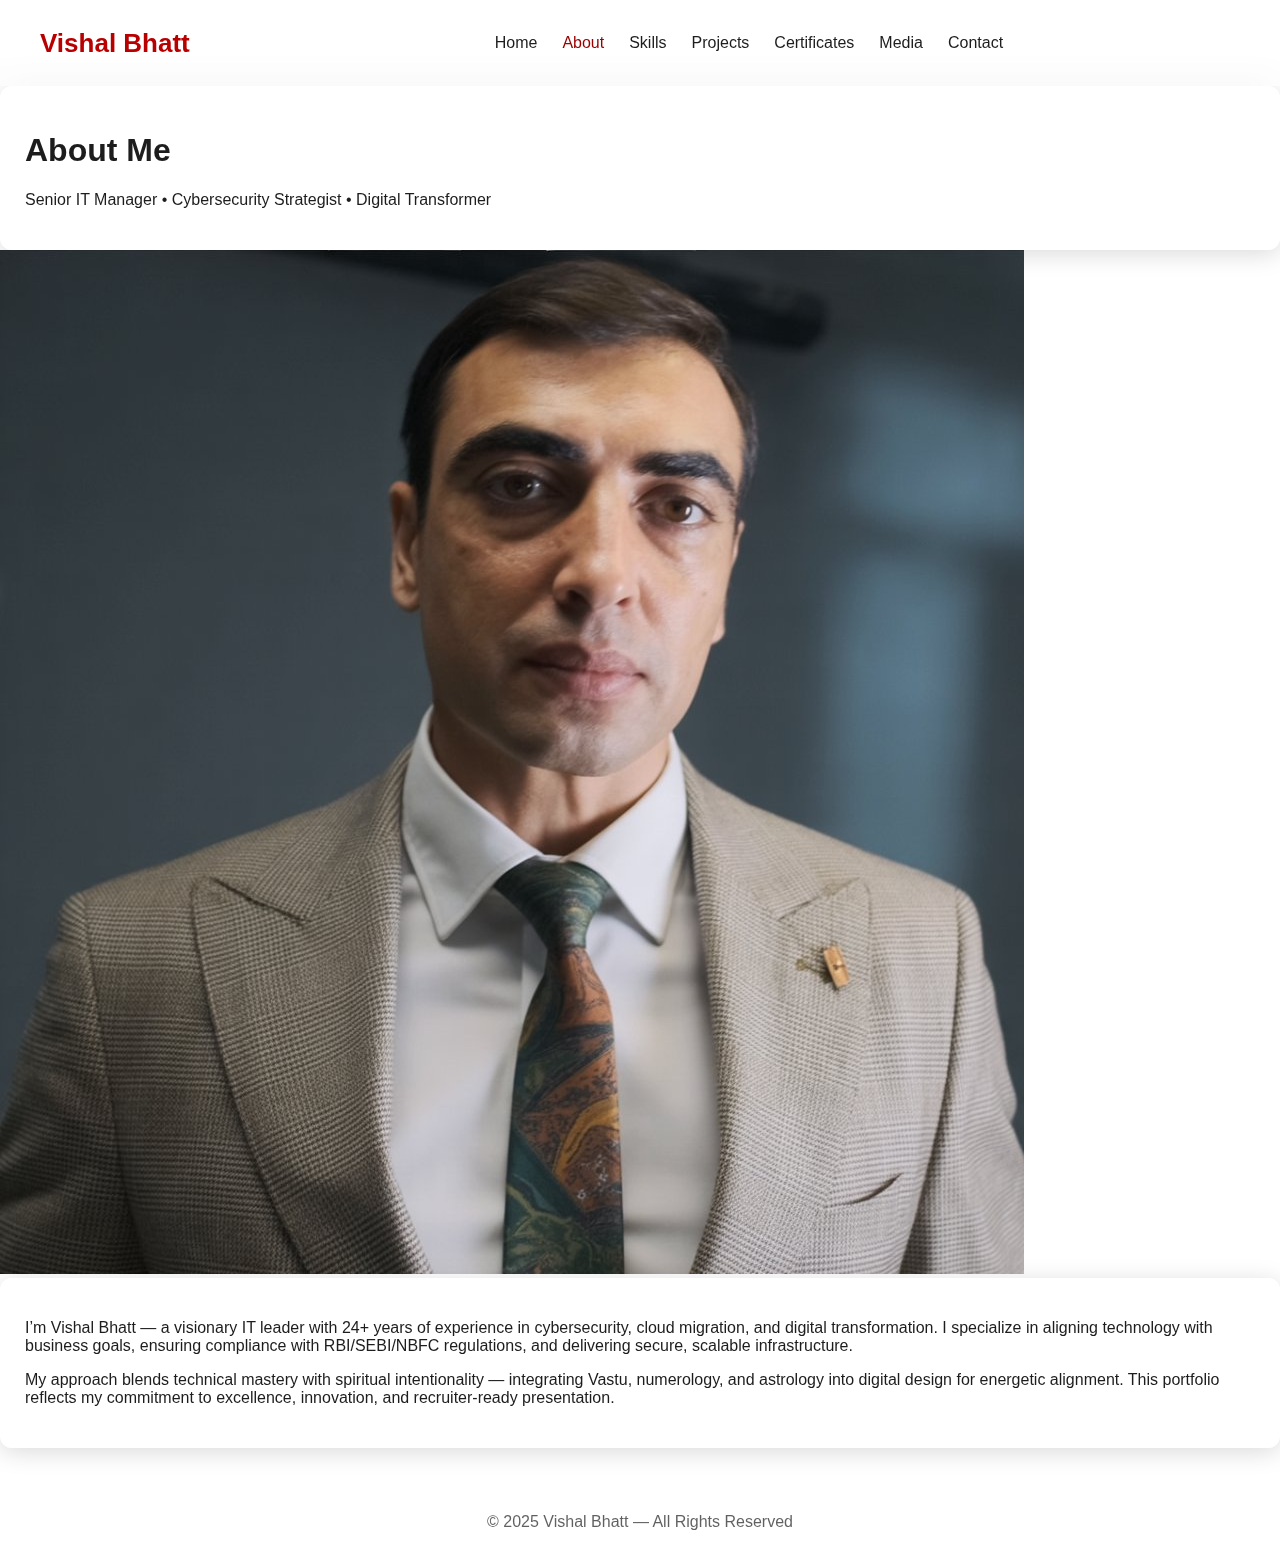
<file: about.html>
<!DOCTYPE html>
<html lang="en">
<head>
  <meta charset="UTF-8" />
  <meta name="viewport" content="width=device-width, initial-scale=1.0" />
  <title>About | Vishal Bhatt</title>
  <link rel="stylesheet" href="assets/css/style.css" />
</head>
<body class="light">
  <nav class="navbar">
    <div class="logo">Vishal Bhatt</div>
    <ul class="nav-links">
      <li><a href="index.html">Home</a></li>
      <li><a href="about.html" class="active">About</a></li>
      <li><a href="skills.html">Skills</a></li>
      <li><a href="projects.html">Projects</a></li>
      <li><a href="certificates.html">Certificates</a></li>
      <li><a href="media.html">Media</a></li>
      <li><a href="contact.html">Contact</a></li>
    </ul>
    <button id="themeToggle" class="theme-toggle">🌙</button>
  </nav>

  <section class="glass-card fade-in">
    <h1 class="big-title">About Me</h1>
    <p class="tagline">Senior IT Manager • Cybersecurity Strategist • Digital Transformer</p>
  </section>

  <section class="about-section fade-in">
    <div class="about-image">
      <img src="assets/img/photos/portrait.jpg" alt="Vishal Bhatt Portrait" />
    </div>
    <div class="about-text glass-card">
      <p>
        I’m Vishal Bhatt — a visionary IT leader with 24+ years of experience in cybersecurity, cloud migration, and digital transformation. I specialize in aligning technology with business goals, ensuring compliance with RBI/SEBI/NBFC regulations, and delivering secure, scalable infrastructure.
      </p>
      <p>
        My approach blends technical mastery with spiritual intentionality — integrating Vastu, numerology, and astrology into digital design for energetic alignment. This portfolio reflects my commitment to excellence, innovation, and recruiter-ready presentation.
      </p>
    </div>
  </section>

  <footer class="footer">
    © 2025 Vishal Bhatt — All Rights Reserved
  </footer>

  <script src="assets/js/main.js"></script>
</body>
</html>
</file>
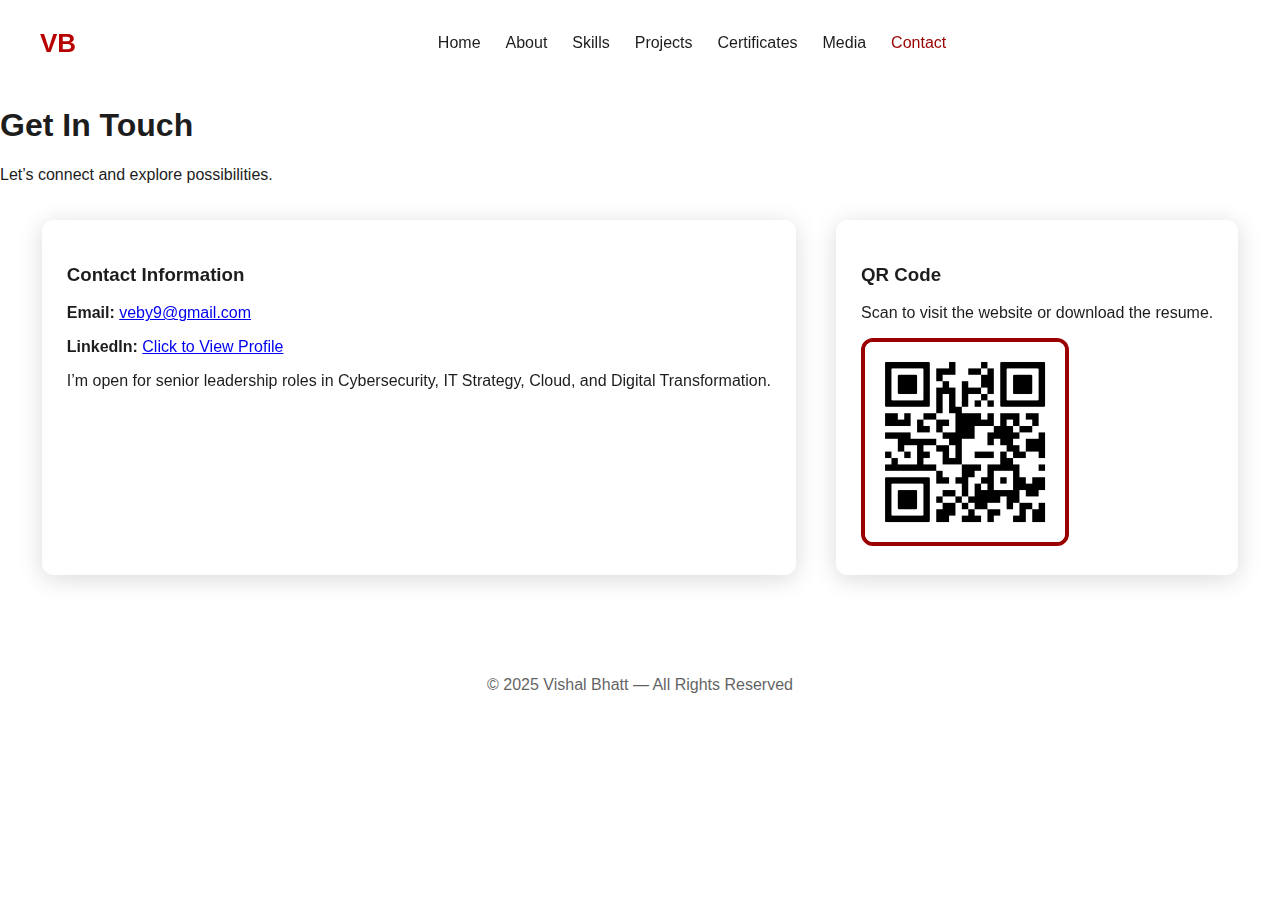
<file: contact.html>
<!DOCTYPE html>
<html lang="en">
<head>
  <meta charset="UTF-8" />
  <meta name="viewport" content="width=device-width, initial-scale=1.0" />
  <title>Contact | Vishal Bhatt</title>

  <!-- SEO -->
  <meta name="description" content="Contact Vishal Bhatt — Senior IT Manager with expertise in cybersecurity, cloud, compliance, and digital transformation. Open to senior leadership roles.">

  <!-- OpenGraph -->
  <meta property="og:title" content="Contact | Vishal Bhatt" />
  <meta property="og:description" content="Get in touch with Vishal Bhatt for senior leadership roles in cybersecurity, IT strategy, cloud, and digital transformation." />
  <meta property="og:image" content="assets/img/portrait.jpg" />
  <meta property="og:type" content="website" />

  <!-- Favicon -->
  <link rel="icon" type="image/jpg" href="assets/img/portrait.jpg" />

  <!-- CSS -->
  <link rel="stylesheet" href="assets/css/style.css" />
</head>
<body>

<header>
  <nav class="navbar glass-nav">
    <div class="logo">VB</div>
    <ul class="nav-links">
      <li><a href="index.html">Home</a></li>
      <li><a href="about.html">About</a></li>
      <li><a href="skills.html">Skills</a></li>
      <li><a href="projects.html">Projects</a></li>
      <li><a href="certificates.html">Certificates</a></li>
      <li><a href="media.html">Media</a></li>
      <li><a class="active" href="contact.html">Contact</a></li>
    </ul>
    <button id="themeToggle" class="theme-toggle">🌙</button>
  </nav>
</header>

<section class="page-header fade-in">
  <h1 class="page-title">Get In Touch</h1>
  <p class="subtitle">Let’s connect and explore possibilities.</p>
</section>

<section class="contact-section fade-in">
  <div class="contact-grid">

    <!-- Contact Card -->
    <div class="contact-card glass-card">
      <h3 class="highlight">Contact Information</h3>
      <p><strong>Email:</strong> <a href="mailto:veby9@gmail.com">veby9@gmail.com</a></p>
      <p><strong>LinkedIn:</strong>
        <a href="https://www.linkedin.com/in/vishal-bhatt-b0306718/" target="_blank" rel="noopener noreferrer">
          Click to View Profile
        </a>
      </p>
      <p class="note">
        I’m open for senior leadership roles in Cybersecurity, IT Strategy, Cloud,
        and Digital Transformation.
      </p>
    </div>

    <!-- QR Code Block -->
    <div class="qr-card glass-card">
      <h3>QR Code</h3>
      <p>Scan to visit the website or download the resume.</p>
      <img src="assets/img/qr.png" class="qr-img" alt="QR Code linking to Vishal Bhatt’s portfolio" loading="lazy">
    </div>

  </div>
</section>

<footer class="footer">
  <p>© 2025 Vishal Bhatt — All Rights Reserved</p>
</footer>

<script src="assets/js/main.js"></script>
</body>
</html>
</file>
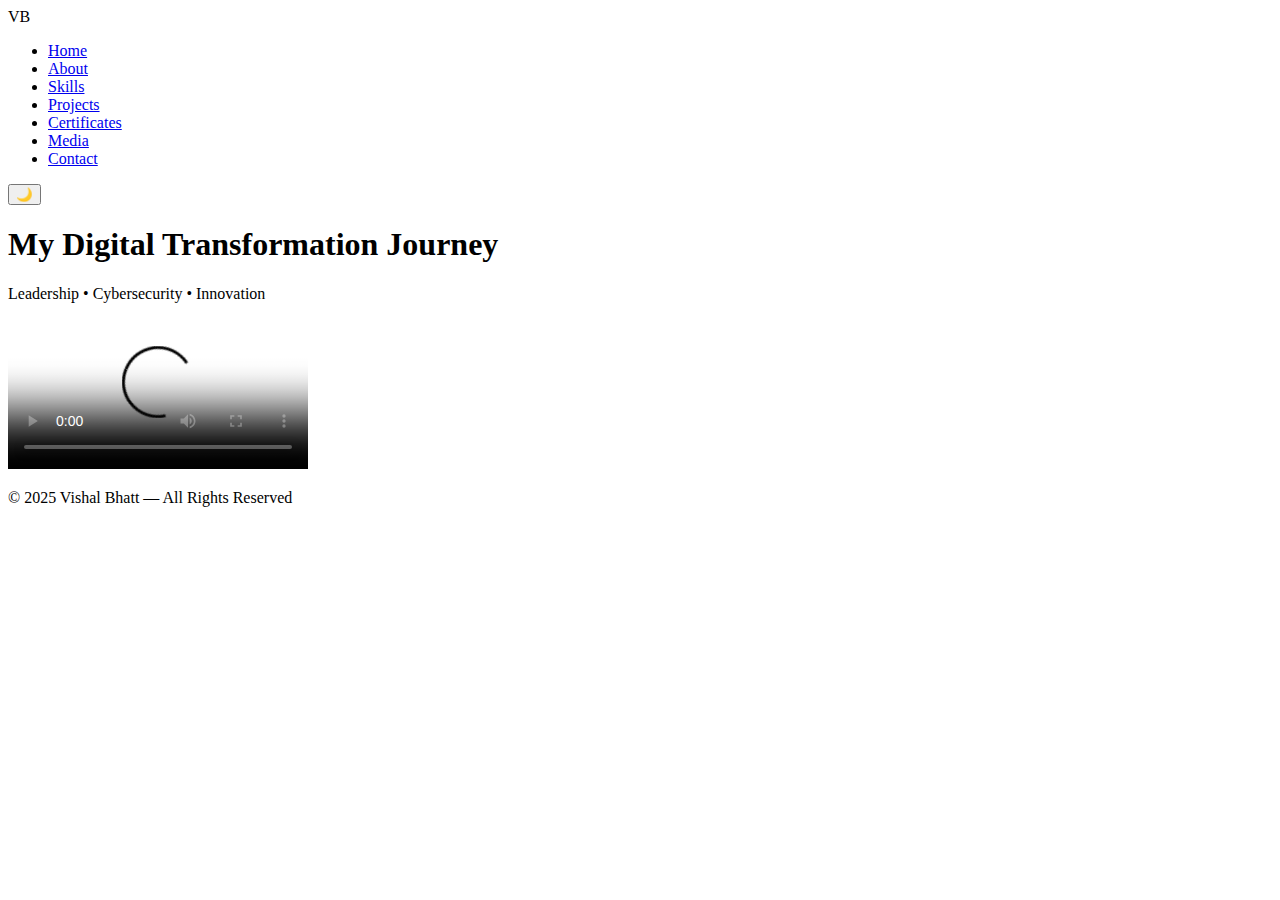
<file: media.html>
<!DOCTYPE html>
<html lang="en">
<head>

<meta charset="UTF-8" />
<meta name="viewport" content="width=device-width, initial-scale=1.0" />

<title>Media | Vishal Bhatt</title>

<!-- CSS hosted on GitHub -->
<link rel="stylesheet" href="https://raw.githubusercontent.com/vishalbentigrity/vishal-portfolio/main/assets/css/style.css" />

<!-- Favicon portrait hosted on GitHub -->
<link rel="icon" type="image/jpg" href="https://raw.githubusercontent.com/vishalbentigrity/vishal-portfolio/main/assets/img/portrait.jpg" />

</head>

<body>

<header>
    <nav class="navbar glass-nav">
        <div class="logo">VB</div>
        <ul class="nav-links">
            <li><a href="index.html">Home</a></li>
            <li><a href="about.html">About</a></li>
            <li><a href="skills.html">Skills</a></li>
            <li><a href="projects.html">Projects</a></li>
            <li><a href="certificates.html">Certificates</a></li>
            <li><a class="active" href="media.html">Media</a></li>
            <li><a href="contact.html">Contact</a></li>
        </ul>

        <button id="themeToggle" class="theme-toggle">🌙</button>
    </nav>
</header>

<section class="page-header fade-in">
    <h1 class="page-title">My Digital Transformation Journey</h1>
    <p class="subtitle">Leadership • Cybersecurity • Innovation</p>
</section>

<section class="media-section fade-in">

    <div class="video-container glass-card">
        <video controls class="video-player" 
               poster="https://raw.githubusercontent.com/vishalbentigrity/vishal-portfolio/main/assets/OGIMAGE%202.png">
            <source src="https://raw.githubusercontent.com/vishalbentigrity/vishal-portfolio/main/assets/media/Vishal%20Bhatt%20Senior%20IT%20Manager%20Digital%20Transformation%20Strategist%20.mp4" type="video/mp4">
            Your browser does not support video playback.
        </video>
    </div>

</section>

<footer class="footer">
    <p>© 2025 Vishal Bhatt — All Rights Reserved</p>
</footer>

<!-- JS hosted on GitHub -->
<script src="https://raw.githubusercontent.com/vishalbentigrity/vishal-portfolio/main/assets/js/main.js"></script>

</body>
</html>
</file>
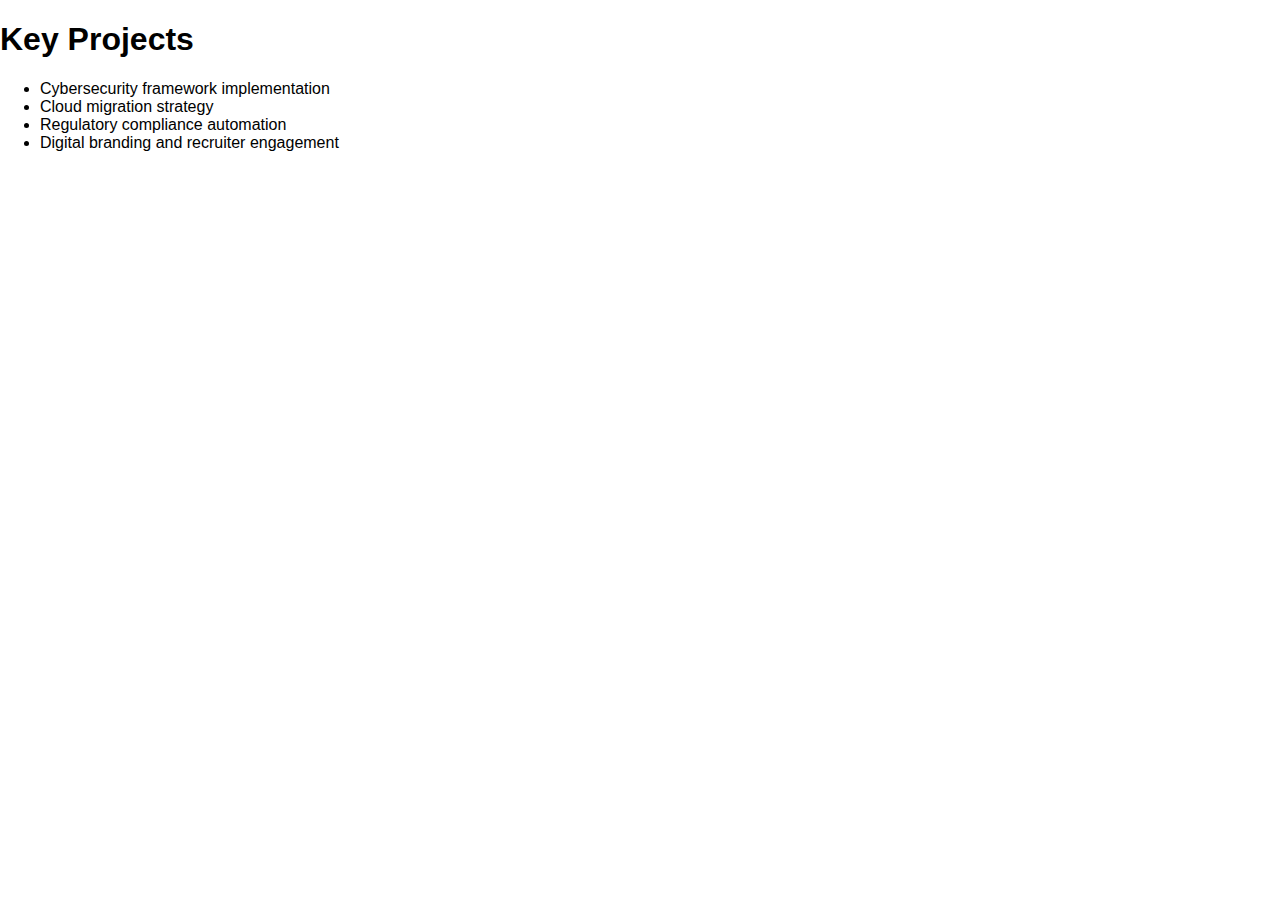
<file: projects.html>
<!DOCTYPE html>
<html lang="en">
<head>
  <meta charset="UTF-8">
  <title>Projects</title>
  <link rel="stylesheet" href="assets/css/style.css">
</head>
<body>
  <section class="py-12 px-6">
    <h1 class="text-3xl font-bold">Key Projects</h1>
    <ul class="mt-4 list-disc list-inside">
      <li>Cybersecurity framework implementation</li>
      <li>Cloud migration strategy</li>
      <li>Regulatory compliance automation</li>
      <li>Digital branding and recruiter engagement</li>
    </ul>
  </section>
</body>
</html>
</file>
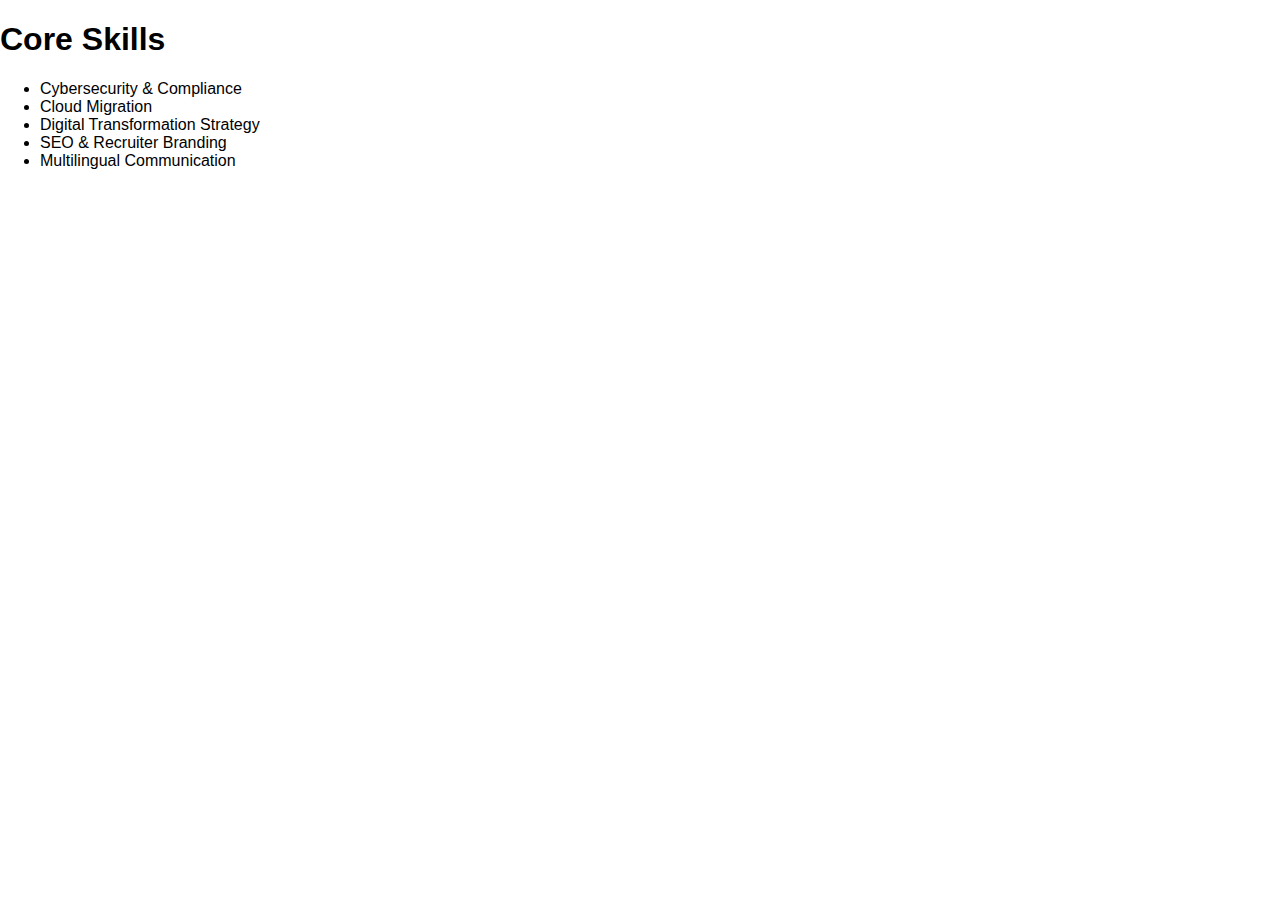
<file: skills.html>
<!DOCTYPE html>
<html lang="en">
<head>
  <meta charset="UTF-8">
  <title>Skills</title>
  <link rel="stylesheet" href="assets/css/style.css">
</head>
<body>
  <section class="py-12 px-6">
    <h1 class="text-3xl font-bold">Core Skills</h1>
    <ul class="mt-4 list-disc list-inside">
      <li>Cybersecurity & Compliance</li>
      <li>Cloud Migration</li>
      <li>Digital Transformation Strategy</li>
      <li>SEO & Recruiter Branding</li>
      <li>Multilingual Communication</li>
    </ul>
  </section>
</body>
</html>
</file>
<file: assets/css/style.css>
:root {
  --font-main: "Poppins", sans-serif;
}

body {
  margin: 0;
  padding: 0;
  box-sizing: border-box;
  font-family: var(--font-main);
  transition: 0.3s ease-in-out;
}

body.light {
  --bg: #ffffff;
  --text: #1d1d1d;
  --card-bg: rgba(255, 255, 255, 0.55);
  --nav-bg: rgba(255, 255, 255, 0.25);
  --accent: #9b0000;
  --accent2: #b80000;
  background: var(--bg);
  color: var(--text);
}

body.dark {
  --bg: #0d0d0d;
  --text: #e4e4e4;
  --card-bg: rgba(20, 20, 20, 0.55);
  --nav-bg: rgba(20, 20, 20, 0.25);
  --accent: #ffcb00;
  --accent2: #ffdd55;
  background: var(--bg);
  color: var(--text);
}

.navbar {
  width: 100%;
  padding: 18px 40px;
  display: flex;
  justify-content: space-between;
  align-items: center;
  position: sticky;
  top: 0;
  z-index: 1000;
  background: var(--nav-bg);
  backdrop-filter: blur(12px);
}

.navbar .logo {
  font-size: 26px;
  font-weight: 700;
  color: var(--accent2);
}

.navbar .nav-links {
  list-style: none;
  display: flex;
  gap: 25px;
}

.navbar .nav-links a {
  text-decoration: none;
  color: var(--text);
  font-size: 16px;
  transition: 0.2s;
}

.navbar .nav-links a:hover,
.navbar .nav-links a.active {
  color: var(--accent);
}

.theme-toggle {
  background: var(--card-bg);
  border: none;
  padding: 10px 15px;
  border-radius: 50px;
  cursor: pointer;
  font-size: 18px;
  backdrop-filter: blur(10px);
}

.hero-section {
  padding: 70px 40px;
  display: flex;
  justify-content: space-between;
  align-items: center;
  flex-wrap: wrap;
}

.hero-text {
  max-width: 600px;
}

.hero-text .big-title {
  font-size: 60px;
  font-weight: 700;
  color: var(--accent2);
}

.hero-text .role-title {
  font-size: 24px;
  margin: 10px 0 20px;
}

.hero-text .tagline {
  font-size: 18px;
  margin-bottom: 25px;
}

.hero-buttons {
  display: flex;
  gap: 15px;
}

.hero-buttons .btn {
  padding: 12px 22px;
  border-radius: 8px;
  text-decoration: none;
  font-weight: 600;
  display: inline-block;
}

.hero-buttons .btn.primary {
  background: var(--accent2);
  color: #fff;
}

.hero-buttons .btn.secondary {
  background: transparent;
  border: 2px solid var(--accent2);
  color: var(--accent2);
}

.hero-buttons .btn:hover {
  transform: translateY(-2px);
  box-shadow: 0 4px 12px rgba(0, 0, 0, 0.2);
}

.hero-photo-container {
  padding: 20px;
}

.hero-photo {
  width: 280px;
  height: 280px;
  border-radius: 50%;
  border: 6px solid var(--accent);
  object-fit: cover;
}

.glass-card {
  background: var(--card-bg);
  backdrop-filter: blur(15px);
  border-radius: 12px;
  padding: 25px;
  box-shadow: 0 4px 25px rgba(0, 0, 0, 0.15);
}

.skills-grid,
.projects-grid,
.cert-grid {
  display: grid;
  gap: 25px;
  padding: 20px 40px;
}

.skill-card h3,
.project-card h3 {
  margin-bottom: 10px;
  color: var(--accent2);
}

.cert-grid {
  grid-template-columns: repeat(auto-fit, minmax(240px, 1fr));
}

.certificate-card img {
  width: 100%;
  border-radius: 12px;
  cursor: pointer;
  transition: 0.3s;
}

.certificate-card img:hover {
  transform: scale(1.03);
}

.lightbox {
  position: fixed;
  width: 100%;
  height: 100%;
  background: rgba(10, 10, 10, 0.8);
  top: 0;
  left: 0;
  display: none;
  justify-content: center;
  align-items: center;
}

.lightbox-img {
  max-width: 80%;
  border-radius: 12px;
}

.close-lightbox {
  position: absolute;
  top: 40px;
  right: 60px;
  font-size: 40px;
  cursor: pointer;
  color: white;
}

.video-container {
  max-width: 900px;
  margin: auto;
}

.video-player {
  width: 100%;
  border-radius: 16px;
  box-shadow: 0 4px 20px rgba(0, 0, 0, 0.25);
}

.contact-grid {
  display: flex;
  gap: 40px;
  padding: 20px 40px;
  flex-wrap: wrap;
  justify-content: center;
}

.qr-img {
  width: 200px;
  border-radius: 12px;
  border: 4px solid var(--accent);
}

.footer {
  text-align: center;
  padding: 25px;
  margin-top: 40px;
  opacity: 0.7;
}

.fade-in {
  opacity: 0;
  transform: translateY(15px);
  transition: opacity 1.2s ease, transform 1.2s ease;
}

.fade-in.visible {
  opacity: 1;
  transform: translateY(0);
}
</file>
